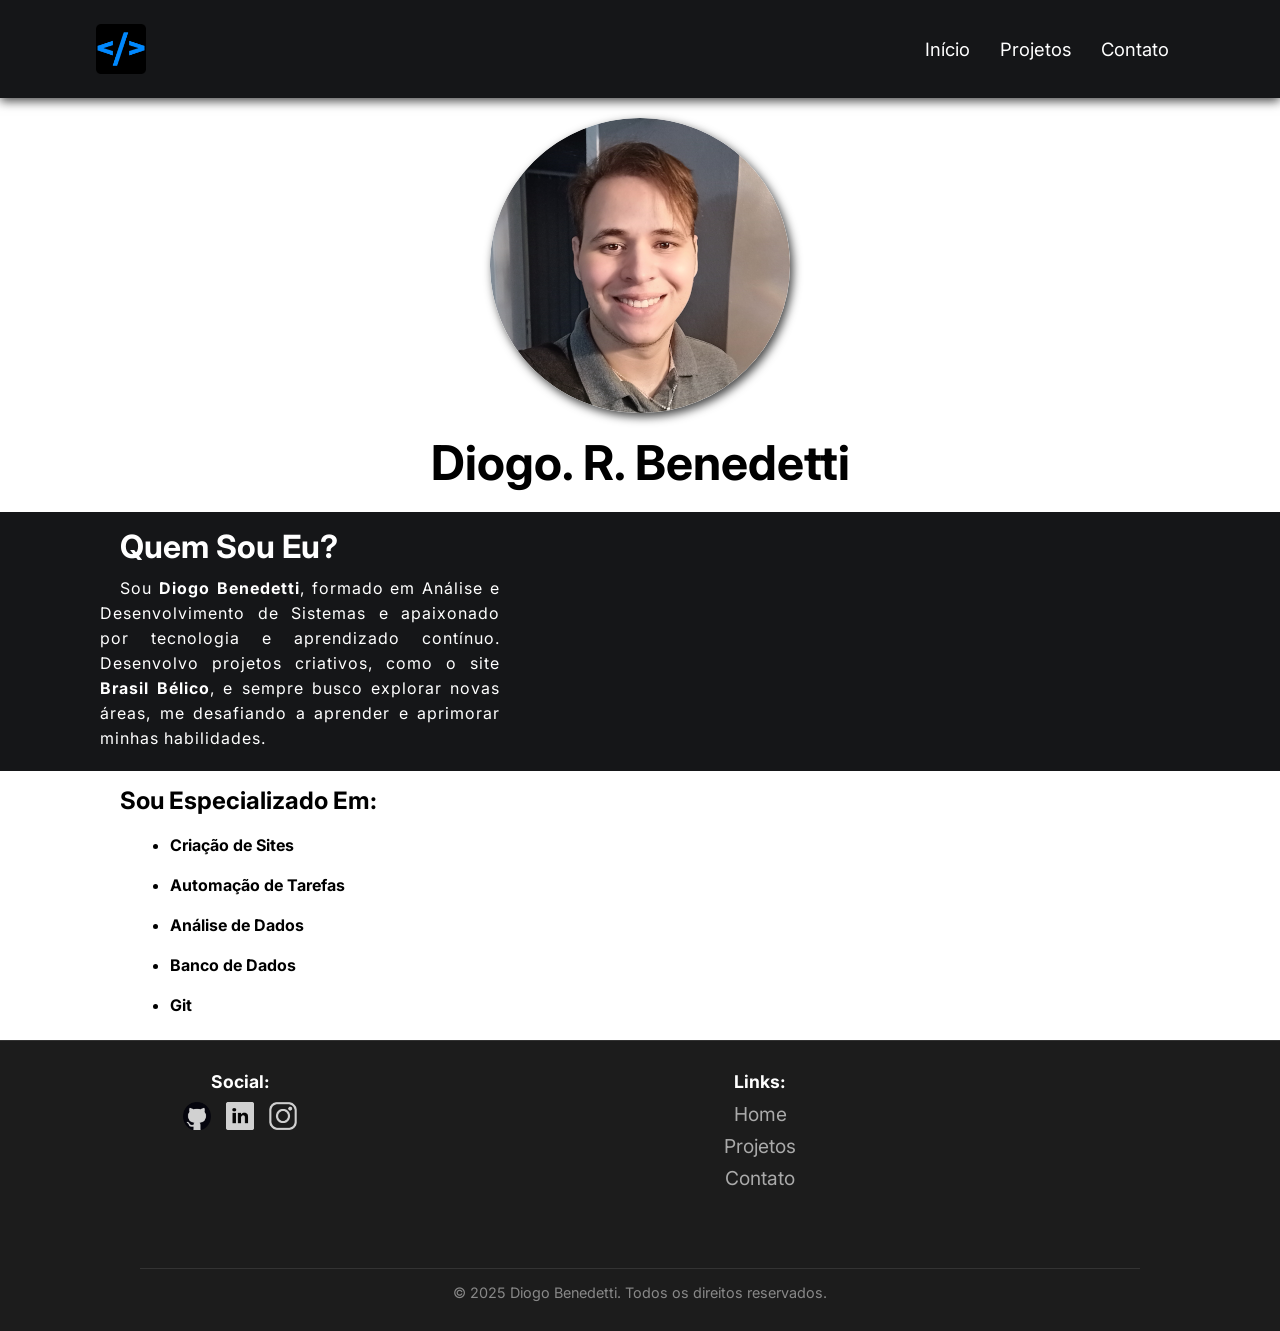
<file: index.html>
<!DOCTYPE html>
<html lang="pt-br">

<head>
    <meta charset="UTF-8">
    <meta http-equiv="X-UA-Compatible" content="IE=edge">
    <meta name="viewport" content="width=device-width, initial-scale=1.0">
    <link rel="shortcut icon" href="assets/images/favicon.ico" type="image/x-icon">
    <title>Diogo Benedetti</title>
    <link rel="stylesheet" href="assets/styles/nav/nav.css">
    <link rel="stylesheet" href="assets/styles/main/main.css">
    <link rel="stylesheet" href="assets/styles/footer/footer.css">
</head>

<body>
    <header>
        <nav class="nav-bar">
            <div class="logo">
                <img src="assets/images/logo-192.png" alt="">
            </div>
            <div class="nav-list">
                <ul>
                    <li class="nav-item"><a href="index.html" class="nav-link">Início</a></li>
                    <li class="nav-item"><a href="pages/projetos.html" class="nav-link">Projetos</a></li>
                    <li class="nav-item"><a href="pages/contato.html" class="nav-link">Contato</a></li>
                </ul>
            </div>

            <div class="mobile-menu-icon">
                <button onclick="menuShow()"><img class="icon" src="assets/images/menu_white_36dp.svg" alt=""></button>
            </div>
        </nav>
        <div class="mobile-menu">
            <ul>
                <li class="nav-item"><a href="index.html" class="nav-link">Início</a></li>
                <li class="nav-item"><a href="pages/projetos.html" class="nav-link">Projetos</a></li>
                <li class="nav-item"><a href="pages/contato.html" class="nav-link">Contato</a></li>
            </ul>

        </div>
    </header>

    <div class="foto_name">
        <img class="rosto" src="assets/images/foto-rosto-edit.png" alt="foto rosto">
        <h1>Diogo. R. Benedetti</h1>
    </div>

    <div class="sobre">
        <h1 class="sobre_titulo">Quem Sou Eu?</h1>
        <div class="sobre_text">
            <p>Sou <strong>Diogo Benedetti</strong>, formado em Análise e Desenvolvimento de Sistemas e apaixonado por tecnologia e aprendizado contínuo. Desenvolvo projetos criativos, como o site <a href="https://drbenedetti.github.io/Braguns/" target="_blank"><strong>Brasil Bélico</strong></a>, e sempre busco explorar novas áreas, me desafiando a aprender e aprimorar minhas habilidades.</p>

        </div>
    </div>

    <div class="especializacao">
        <div class="container">
            <h2>Sou Especializado Em:</h2>
            <ul>
                <li>Criação de Sites</li>
                <li>Automação de Tarefas</li>
                <li>Análise de Dados</li>
                <li>Banco de Dados</li>
                <li>Git</li>
                
            </ul>
        </div>
    </div>

    <footer>
        <div class="footer-container">
            
            <!-- Redes Sociais -->
            <div class="social_container">
            <div class="footer_social">
                <div class="footer_social_tittle">Social:</div>
                <div class="footer_social_itens">
                <a href="https://github.com/DRBenedetti" target="_blank" class="footer_social_link">
                    <img class="footer_social_images" src="assets/images/footer/github-logo-192.png" alt="GitHub">
                </a>
                <a href="https://www.linkedin.com/in/diogo-benedetti-a2a5252bb/" target="_blank" class="footer_social_link">
                    <img class="footer_social_images" src="assets/images/footer/linkedin-logo-192.png" alt="Linkedin">
                </a>
                <a href="https://www.instagram.com/diogo_benedetti/profilecard/?igsh=am9nYjEwM3drZ3E3" target="_blank" class="footer_social_link">
                    <img class="footer_social_images" src="assets/images/footer/instagram-logo-192.png" alt="Instagram">
                </a>
                </div>
            </div>
            </div>

            <!-- Links úteis -->
            <div class="links_container">
            <div class="links_tittle">Links:</div>
            <ul class="links_lista">
                <li class="item_footer"><a href="index.html" class="link_footer">Home</a></li>
                <li class="item_footer"><a href="pages/projetos.html" class="link_footer">Projetos</a></li>
                <li class="item_footer"><a href="pages/contato.html" class="link_footer">Contato</a></li>
            </ul>
            </div>

            <!-- Direitos -->
            <div class="footer_copy">
            © 2025 Diogo Benedetti. Todos os direitos reservados.
            </div>

        </div>
    </footer>

    <script src="assets/scripts/scripts.js"></script>
</body>
</html>
</file>
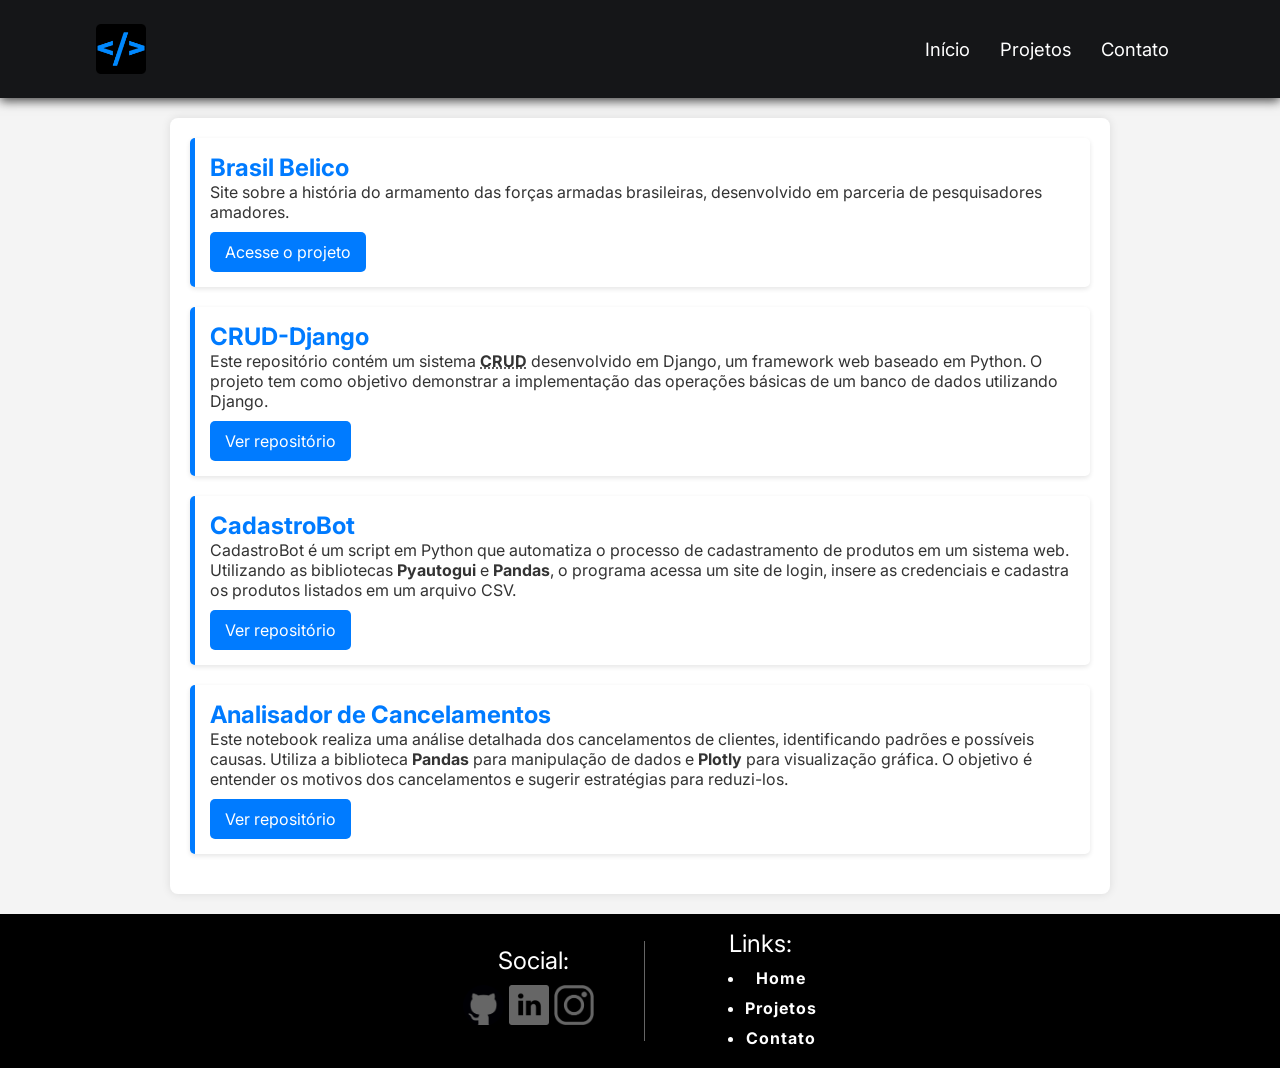
<file: projetos.html>
<html lang="pt-br">
<head>
    <meta charset="UTF-8">
    <meta name="viewport" content="width=device-width, initial-scale=1.0">
    <link rel="shortcut icon" href="imagens/favicon.ico" type="image/x-icon">
    <title>Projetos - Diogo Benedetti</title>
    <link rel="stylesheet" href="styles/nav/nav.css">
    <link rel="stylesheet" href="styles/projects/projects.css">
    <link rel="stylesheet" href="styles/footer/footer.css">
</head>
<body>
    <header>
        <nav class="nav-bar">
            <div class="logo">
                <img src="imagens/logo-192.png" alt="">
            </div>
            <div class="nav-list">
                <ul>
                    <li class="nav-item"><a href="index.html" class="nav-link">Início</a></li>
                    <li class="nav-item"><a href="projetos.html" class="nav-link">Projetos</a></li>
                    <li class="nav-item"><a href="#" class="nav-link">Contato</a></li>
                </ul>
            </div>

            <div class="mobile-menu-icon">
                <button onclick="menuShow()"><img class="icon" src="imagens/menu_white_36dp.svg" alt=""></button>
            </div>
        </nav>
        <div class="mobile-menu">
            <ul>
                <li class="nav-item"><a href="index.html" class="nav-link">Início</a></li>
                <li class="nav-item"><a href="projetos.html" class="nav-link">Projetos</a></li>
                <li class="nav-item"><a href="#" class="nav-link">Contato</a></li>
            </ul>

        </div>
    </header>
    <main>
        <section class="projeto">
            <h2>Brasil Belico</h2>
            <p>Site sobre a história do armamento das forças armadas brasileiras, desenvolvido em parceria de pesquisadores amadores.</p>
            <a href="https://drbenedetti.github.io/Braguns/" target="_blank">Acesse o projeto</a>
        </section>
        <section class="projeto">
            <h2>CRUD-Django</h2>
            <p>Este repositório contém um sistema <strong><abbr title="Create, Read, Update, Delete">CRUD</abbr></strong> desenvolvido em Django, um framework web baseado em Python. O projeto tem como objetivo demonstrar a implementação das operações básicas de um banco de dados utilizando Django.</p>
            <a href="https://github.com/DRBenedetti/CRUD-Django" target="_blank">Ver repositório</a>
        </section>
        <section class="projeto">
            <h2>CadastroBot</h2>
            <p>CadastroBot é um script em Python que automatiza o processo de cadastramento de produtos em um sistema web. Utilizando as bibliotecas <strong>Pyautogui</strong> e <strong>Pandas</strong>, o programa acessa um site de login, insere as credenciais e cadastra os produtos listados em um arquivo CSV.</p>
            <a href="https://github.com/DRBenedetti/CadastroBot" target="_blank">Ver repositório</a>
        </section>
        <section class="projeto">
            <h2>Analisador de Cancelamentos</h2>
            <p>Este notebook realiza uma análise detalhada dos cancelamentos de clientes, identificando padrões e possíveis causas. Utiliza a biblioteca <strong>Pandas</strong> para manipulação de dados e <strong>Plotly</strong> para visualização gráfica. O objetivo é entender os motivos dos cancelamentos e sugerir estratégias para reduzi-los.</p>
            <a href="https://github.com/DRBenedetti/Analise_Cancelamentos" target="_blank">Ver repositório</a>
        </section>
    </main>
    <footer>
        <div class="social_container">
            <div class="footer_social">
                <div class="footer_social_tittle">Social:</div>
            </div>
            <div class="footer_social_itens">
                <a href="https://github.com/DRBenedetti" target="_blank" class="footer_social_link"><img class="footer_social_images" src="imagens/footer/github-logo-192.png" alt="GitHub"></a>
                <a href="https://www.linkedin.com/in/diogo-benedetti-a2a5252bb/" target="_blank" class="footer_social_link"><img class="footer_social_images" src="imagens/footer/linkedin-logo-192.png" alt="Linkedin"></a>
                <a href="https://www.instagram.com/diogo_benedetti/profilecard/?igsh=am9nYjEwM3drZ3E3" target="_blank" class="footer_social_link"><img class="footer_social_images" src="imagens/footer/instagram-logo-192.png" alt="Instagram"></a>
                
            </div>
        </div>
        <div class="links_container">
            <div class="links_tittle">Links:</div>
            <ul>
                <li class="item_footer"><a href="index.html" class="link_footer">Home</a></li>
                <li class="item_footer"><a href="#" class="link_footer">Projetos</a></li>
                <li class="item_footer"><a href="#" class="link_footer">Contato</a></li>
            </ul>
        </div>
    </footer>

    <script src="scripts/scripts.js"></script>
</body>
</html>
</file>
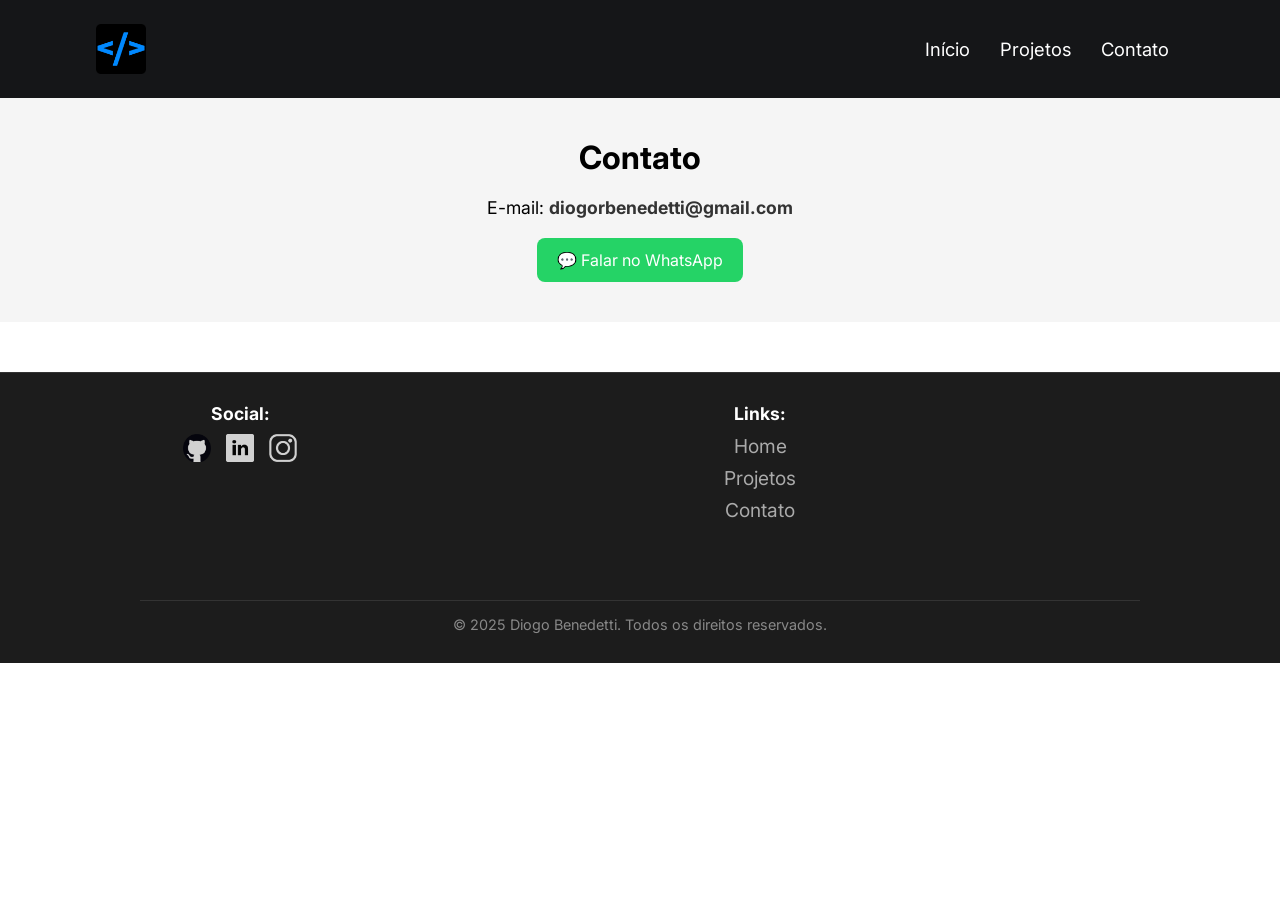
<file: pages/contato.html>
<html lang="pt-br">
<head>
    <meta charset="UTF-8">
    <meta name="viewport" content="width=device-width, initial-scale=1.0">
    <link rel="shortcut icon" href="../assets/images/favicon.ico" type="image/x-icon">
    <title>Contato - Diogo Benedetti</title>
    <link rel="stylesheet" href="../assets/styles/nav/nav.css">
    <link rel="stylesheet" href="../assets/styles/contato/contato.css">
    <link rel="stylesheet" href="../assets/styles/footer/footer.css">
</head>
<body>
    <header>
        <nav class="nav-bar">
            <div class="logo">
                <img src="../assets/images/logo-192.png" alt="">
            </div>
            <div class="nav-list">
                <ul>
                    <li class="nav-item"><a href="../index.html" class="nav-link">Início</a></li>
                    <li class="nav-item"><a href="projetos.html" class="nav-link">Projetos</a></li>
                    <li class="nav-item"><a href="contato.html" class="nav-link">Contato</a></li>
                </ul>
            </div>

            <div class="mobile-menu-icon">
                <button onclick="menuShow()"><img class="icon" src="../assets/images/menu_white_36dp.svg" alt=""></button>
            </div>
        </nav>
        <div class="mobile-menu">
            <ul>
                <li class="nav-item"><a href="../index.html" class="nav-link">Início</a></li>
                <li class="nav-item"><a href="projetos.html" class="nav-link">Projetos</a></li>
                <li class="nav-item"><a href="contato.html" class="nav-link">Contato</a></li>
            </ul>

        </div>
    </header>
    <main>
        <section id="contato" class="contato-section">
        <h2 class="contato-titulo">Contato</h2>
        
        <div class="contato-container">
            <p class="contato-descricao">
            E-mail: <span class="email-texto">diogorbenedetti@gmail.com</span>
            </p>
            
            <div class="contato-botoes">
            <a href="https://wa.me/5555999760044?text=Ol%C3%A1%2C%20Diogo!%20Encontrei%20seu%20portf%C3%B3lio%20e%20gostaria%20de%20conversar%20com%20voc%C3%AA%20sobre%20seus%20projetos.%20Voc%C3%AA%20tem%20um%20momento%20para%20falar%3F" 
                target="_blank"
                class="botao-whatsapp">
                💬 Falar no WhatsApp
            </a>
            </div>
        </div>
        </section>

    </main>

    <div style="height: 50px;"></div> <!-- So pra se parar ! -->

    <footer>
        <div class="footer-container">
            
            <!-- Redes Sociais -->
            <div class="social_container">
            <div class="footer_social">
                <div class="footer_social_tittle">Social:</div>
                <div class="footer_social_itens">
                <a href="https://github.com/DRBenedetti" target="_blank" class="footer_social_link">
                    <img class="footer_social_images" src="../assets/images/footer/github-logo-192.png" alt="GitHub">
                </a>
                <a href="https://www.linkedin.com/in/diogo-benedetti-a2a5252bb/" target="_blank" class="footer_social_link">
                    <img class="footer_social_images" src="../assets/images/footer/linkedin-logo-192.png" alt="Linkedin">
                </a>
                <a href="https://www.instagram.com/diogo_benedetti/profilecard/?igsh=am9nYjEwM3drZ3E3" target="_blank" class="footer_social_link">
                    <img class="footer_social_images" src="../assets/images/footer/instagram-logo-192.png" alt="Instagram">
                </a>
                </div>
            </div>
            </div>

            <!-- Links úteis -->
            <div class="links_container">
            <div class="links_tittle">Links:</div>
            <ul class="links_lista">
                <li class="item_footer"><a href="../index.html" class="link_footer">Home</a></li>
                <li class="item_footer"><a href="projetos.html" class="link_footer">Projetos</a></li>
                <li class="item_footer"><a href="contato.html" class="link_footer">Contato</a></li>
            </ul>
            </div>

            <!-- Direitos -->
            <div class="footer_copy">
            © 2025 Diogo Benedetti. Todos os direitos reservados.
            </div>

        </div>
    </footer>


    <script src="../assets/scripts/scripts_pages.js"></script>
</body>
</html>
</file>
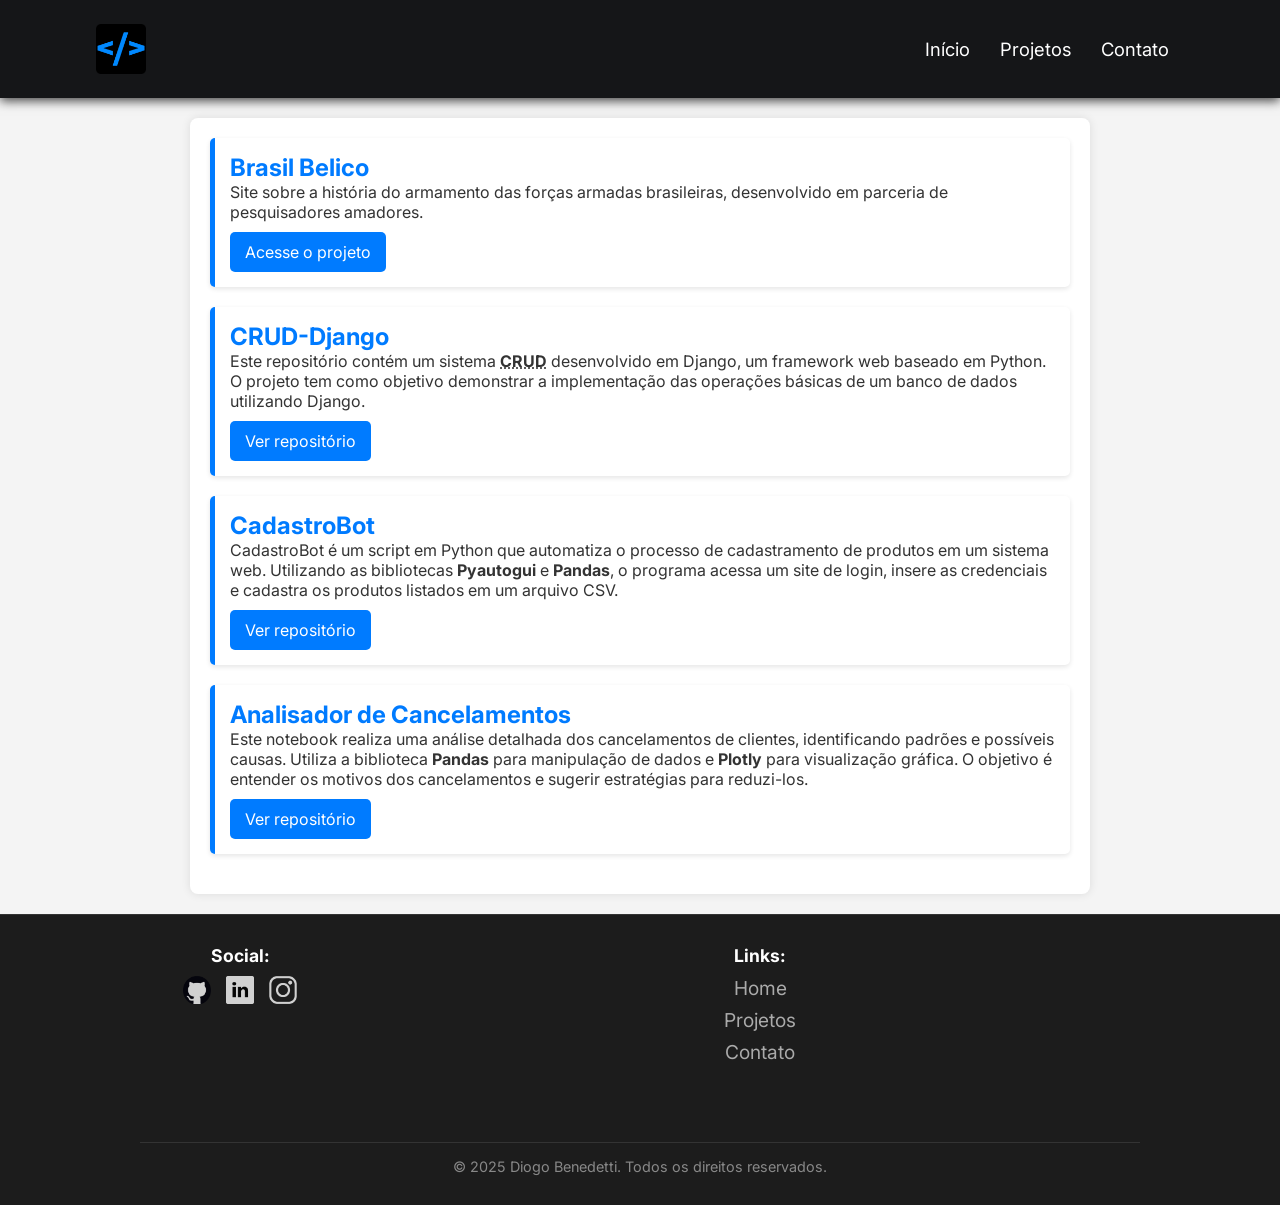
<file: pages/projetos.html>
<html lang="pt-br">
<head>
    <meta charset="UTF-8">
    <meta name="viewport" content="width=device-width, initial-scale=1.0">
    <link rel="shortcut icon" href="../assets/images/favicon.ico" type="image/x-icon">
    <title>Projetos - Diogo Benedetti</title>
    <link rel="stylesheet" href="../assets/styles/nav/nav.css">
    <link rel="stylesheet" href="../assets/styles/projects/projects.css">
    <link rel="stylesheet" href="../assets/styles/footer/footer.css">
</head>
<body>
    <header>
        <nav class="nav-bar">
            <div class="logo">
                <img src="../assets/images/logo-192.png" alt="">
            </div>
            <div class="nav-list">
                <ul>
                    <li class="nav-item"><a href="../index.html" class="nav-link">Início</a></li>
                    <li class="nav-item"><a href="projetos.html" class="nav-link">Projetos</a></li>
                    <li class="nav-item"><a href="contato.html" class="nav-link">Contato</a></li>
                </ul>
            </div>

            <div class="mobile-menu-icon">
                <button onclick="menuShow()"><img class="icon" src="../assets/images/menu_white_36dp.svg" alt=""></button>
            </div>
        </nav>
        <div class="mobile-menu">
            <ul>
                <li class="nav-item"><a href="../index.html" class="nav-link">Início</a></li>
                <li class="nav-item"><a href="projetos.html" class="nav-link">Projetos</a></li>
                <li class="nav-item"><a href="contato.html" class="nav-link">Contato</a></li>
            </ul>

        </div>
    </header>
    <main>
        <section class="projeto">
            <h2>Brasil Belico</h2>
            <p>Site sobre a história do armamento das forças armadas brasileiras, desenvolvido em parceria de pesquisadores amadores.</p>
            <a href="https://drbenedetti.github.io/Braguns/" target="_blank">Acesse o projeto</a>
        </section>
        <section class="projeto">
            <h2>CRUD-Django</h2>
            <p>Este repositório contém um sistema <strong><abbr title="Create, Read, Update, Delete">CRUD</abbr></strong> desenvolvido em Django, um framework web baseado em Python. O projeto tem como objetivo demonstrar a implementação das operações básicas de um banco de dados utilizando Django.</p>
            <a href="https://github.com/DRBenedetti/CRUD-Django" target="_blank">Ver repositório</a>
        </section>
        <section class="projeto">
            <h2>CadastroBot</h2>
            <p>CadastroBot é um script em Python que automatiza o processo de cadastramento de produtos em um sistema web. Utilizando as bibliotecas <strong>Pyautogui</strong> e <strong>Pandas</strong>, o programa acessa um site de login, insere as credenciais e cadastra os produtos listados em um arquivo CSV.</p>
            <a href="https://github.com/DRBenedetti/CadastroBot" target="_blank">Ver repositório</a>
        </section>
        <section class="projeto">
            <h2>Analisador de Cancelamentos</h2>
            <p>Este notebook realiza uma análise detalhada dos cancelamentos de clientes, identificando padrões e possíveis causas. Utiliza a biblioteca <strong>Pandas</strong> para manipulação de dados e <strong>Plotly</strong> para visualização gráfica. O objetivo é entender os motivos dos cancelamentos e sugerir estratégias para reduzi-los.</p>
            <a href="https://github.com/DRBenedetti/Analise_Cancelamentos" target="_blank">Ver repositório</a>
        </section>
    </main>
    <footer>
        <div class="footer-container">
            
            <!-- Redes Sociais -->
            <div class="social_container">
            <div class="footer_social">
                <div class="footer_social_tittle">Social:</div>
                <div class="footer_social_itens">
                <a href="https://github.com/DRBenedetti" target="_blank" class="footer_social_link">
                    <img class="footer_social_images" src="../assets/images/footer/github-logo-192.png" alt="GitHub">
                </a>
                <a href="https://www.linkedin.com/in/diogo-benedetti-a2a5252bb/" target="_blank" class="footer_social_link">
                    <img class="footer_social_images" src="../assets/images/footer/linkedin-logo-192.png" alt="Linkedin">
                </a>
                <a href="https://www.instagram.com/diogo_benedetti/profilecard/?igsh=am9nYjEwM3drZ3E3" target="_blank" class="footer_social_link">
                    <img class="footer_social_images" src="../assets/images/footer/instagram-logo-192.png" alt="Instagram">
                </a>
                </div>
            </div>
            </div>

            <!-- Links úteis -->
            <div class="links_container">
            <div class="links_tittle">Links:</div>
            <ul class="links_lista">
                <li class="item_footer"><a href="../index.html" class="link_footer">Home</a></li>
                <li class="item_footer"><a href="projetos.html" class="link_footer">Projetos</a></li>
                <li class="item_footer"><a href="contato.html" class="link_footer">Contato</a></li>
            </ul>
            </div>

            <!-- Direitos -->
            <div class="footer_copy">
            © 2025 Diogo Benedetti. Todos os direitos reservados.
            </div>

        </div>
    </footer>


    <script src="../assets/scripts/scripts_pages.js"></script>
</body>
</html>
</file>
<file: assets/styles/nav/nav.css>
@import url('https://fonts.googleapis.com/css2?family=Inter:wght@200;300;400;500&display=swap');

* {
    padding: 0;
    margin: 0;
    box-sizing: border-box;
    font-family: 'Inter', sans-serif;
}

header {
    background-color: #151618;
    box-shadow: 0px 3px 10px #464646;
}

.nav-bar {
    display: flex;
    justify-content: space-between;
    padding: 1.5rem 6rem;
}

.logo {
    display: flex;
    align-items: center;
}

.logo img {
    height: 50px;
}

.nav-list {
    display: flex;
    align-items: center;
}

.nav-list ul {
    display: flex;
    justify-content: center;
    list-style: none;
}

.nav-item {
    margin: 0 15px;
}

.nav-link {
    text-decoration: none;
    font-size: 1.15rem;
    color: #fff;
    font-weight: 400;
}

.mobile-menu-icon {
    display: none;
}

.mobile-menu {
    display: none;
}

/* Rosto e Nome */

.foto_name {
    margin: 20px;
    
}

.foto_name .rosto {
    display: block;
    margin-inline: auto;
    border-radius: 50%;
    box-shadow: 3px 4px 10px #464646;
}

.foto_name h1 {
    text-align: center;
    margin-top: 20px;
    font-size: 3rem;
}

@media screen and (max-width: 550px) {
    .nav-bar {
        padding: 1.5rem 4rem;
    }
    .nav-item {
        display: none;
    }
    .login-button {
        display: none;
    }
    .mobile-menu-icon {
        display: flex;
    }
    .mobile-menu-icon button {
        background-color: transparent;
        border: none;
        cursor: pointer;
    }
    .mobile-menu ul {
        display: flex;
        flex-direction: column;
        text-align: center;
        padding-bottom: 1rem;
    }
    .mobile-menu .nav-item {
        display: block;
        padding: 10px 0px;
        border-radius: 5px;
    }

    .mobile-menu .nav-item:hover {
        background-color: #0088fe;
    }
    
    .open {
        display: block;
    }

    /* Rosto e Nome */

    .foto_name h1 {
        text-align: center;
        margin-top: 20px;
        font-size: 1.90rem;
    }

    header {
        padding-bottom: 15px;
    }
}
</file>
<file: assets/styles/main/main.css>
@charset "UTF-8";

body {
    height: 100dvh;
}

.sobre {
    background-color: #151618;
    color: #fff;
}

.sobre_titulo {
    padding: 15px 0px 10px 120px;
}

.sobre_text {
    font-family: Arial, Helvetica, sans-serif;
    max-width: 500px;
    padding-left: 100px;
    letter-spacing: 1px;
}

.sobre_text p {
    text-align: justify;
    line-height: 25px;
    text-indent: 20px;
    padding-bottom: 20px;
    
}

.especializacao {
    font-family: 'Inter', sans-serif;
    padding-bottom: 15px;
}

.especializacao .container {
    max-width: 500px;
}

.especializacao h2 {
    padding: 15px 0px 10px 120px;
}

.especializacao ul {
    padding-left: 170px;
}

.especializacao ul li {
    font-weight: bold;
    padding: 10px 0px;

}

.sobre_text p a{
    color: #FFF;
    text-decoration: none;
    font-weight: bold;
}

.sobre_text p a:hover {
    color: #0088FF;
    text-decoration: underline;
}


@media screen and (max-width: 640px){
    .sobre_titulo {
        padding-left: 20px;
        
    }

    .sobre_text {
        padding-left: 20px;
        padding-right: 20px;
    }
    
    .especializacao h2 {
        padding-left: 20px;
    }
    
    .especializacao ul {
        padding-left: 60px;
    }
}
</file>
<file: assets/styles/footer/footer.css>
footer {
  background-color: #1c1c1c;
  padding: 30px 20px;
  border-top: 1px solid #333;
  font-size: 1.2rem;
  color: #ccc;
}

.footer-container {
  max-width: 1000px;
  margin: auto;
  display: flex;
  flex-wrap: wrap;
  justify-content: space-between;
  gap: 40px;
  text-align: center;
}

.footer_social,
.links_container {
  flex: 1;
  min-width: 200px;
}

.footer_social_tittle,
.links_tittle {
  font-weight: bold;
  margin-bottom: 10px;
  font-size: 1.1rem;
  color: #fff;
}

.footer_social_itens {
  display: flex;
  justify-content: center;
  gap: 15px;
  margin-top: 10px;
}

.footer_social_images {
  width: 28px;
  height: 28px;
  opacity: 0.8;
  transition: opacity 0.3s;

}

.footer_social_images:hover {
  opacity: 1;
}

.links_lista {
  list-style: none;
  padding: 0;
  margin: 0;
}

.item_footer {
  margin: 8px 0;
}

.link_footer {
  color: #aaa;
  text-decoration: none;
  transition: color 0.3s;
}

.link_footer:hover {
  color: #1e90ff;
}

.footer_copy {
  width: 100%;
  margin-top: 30px;
  font-size: 0.9rem;
  color: #888;
  text-align: center;
  border-top: 1px solid #333;
  padding-top: 15px;
}

/* Responsivo: ajuste para mobile */
@media (max-width: 600px) {
  footer {
    font-size: 1.2rem;
  }

  .footer_social_tittle,
  .links_tittle {
    font-size: 1rem;
  }

  .footer_copy {
    font-size: 0.8rem;
  }

  .footer_social_itens {
    gap: 12px;
  }

  .footer_social_images {
    width: 24px;
    height: 24px;
  }
}
</file>
<file: styles/nav/nav.css>
@import url('https://fonts.googleapis.com/css2?family=Inter:wght@200;300;400;500&display=swap');
* {
    padding: 0;
    margin: 0;
    font-family: 'Inter', sans-serif;
}

header {
    background-color: #151618;
    box-shadow: 0px 3px 10px #464646;
}

.nav-bar {
    display: flex;
    justify-content: space-between;
    padding: 1.5rem 6rem;
}

.logo {
    display: flex;
    align-items: center;
}

.logo img {
    height: 50px;
}

.nav-list {
    display: flex;
    align-items: center;
}

.nav-list ul {
    display: flex;
    justify-content: center;
    list-style: none;
}

.nav-item {
    margin: 0 15px;
}

.nav-link {
    text-decoration: none;
    font-size: 1.15rem;
    color: #fff;
    font-weight: 400;
}

.mobile-menu-icon {
    display: none;
}

.mobile-menu {
    display: none;
}

/* Rosto e Nome */

.foto_name {
    margin: 20px;
    
}

.foto_name .rosto {
    display: block;
    margin-inline: auto;
    border-radius: 50%;
    box-shadow: 3px 4px 10px #464646;
}

.foto_name h1 {
    text-align: center;
    margin-top: 20px;
    font-size: 3rem;
}

@media screen and (max-width: 550px) {
    .nav-bar {
        padding: 1.5rem 4rem;
    }
    .nav-item {
        display: none;
    }
    .login-button {
        display: none;
    }
    .mobile-menu-icon {
        display: flex;
    }
    .mobile-menu-icon button {
        background-color: transparent;
        border: none;
        cursor: pointer;
    }
    .mobile-menu ul {
        display: flex;
        flex-direction: column;
        text-align: center;
        padding-bottom: 1rem;
    }
    .mobile-menu .nav-item {
        display: block;
        padding: 10px 0px;
        border-radius: 5px;
    }

    .mobile-menu .nav-item:hover {
        background-color: #0088fe;
    }
    
    .open {
        display: block;
    }

    /* Rosto e Nome */

    .foto_name h1 {
        text-align: center;
        margin-top: 20px;
        font-size: 1.90rem;
    }

    header {
        padding-bottom: 15px;
    }
}
</file>
<file: styles/projects/projects.css>
body {
    font-family: Arial, sans-serif;
    margin: 0;
    padding: 0;
    background-color: #f4f4f4;
    color: #333;
}

main {
    max-width: 900px;
    margin: 20px auto;
    padding: 20px;
    background-color: white;
    box-shadow: 0 0 10px rgba(0, 0, 0, 0.1);
    border-radius: 8px;
}

.projeto {
    background-color: #fff;
    padding: 15px;
    margin-bottom: 20px;
    border-left: 5px solid #007BFF;
    box-shadow: 0 2px 5px rgba(0, 0, 0, 0.1);
    border-radius: 5px;
}

.projeto h2 {
    margin-top: 0;
    color: #007BFF;
}

.projeto a {
    display: inline-block;
    margin-top: 10px;
    text-decoration: none;
    color: white;
    background-color: #007BFF;
    padding: 10px 15px;
    border-radius: 5px;
    transition: 0.3s;
}

.projeto a:hover {
    background-color: #0056b3;
}

footer {
    text-align: center;
    padding: 15px;
    background-color: #222;
    color: white;
    position: relative;
    bottom: 0;
    width: 100%;
}
</file>
<file: styles/footer/footer.css>
@charset "UTF-8";

footer {
    display: flex;
    justify-content: center;
    align-items: center;
    background-color: #000000;
    color: #FFF;
    font-family: Arial, Helvetica, sans-serif;
    padding: 10px 0px;
    bottom: 0px;
}

.social_container {
    height: 100px;
    align-items: center;
    flex-direction: column;
    border-right: 1px solid #666;
    padding-right: 50px;
    
}

.footer_social_tittle {
    font-size: 1.5rem;
    padding: 5px 0px 10px 10px;
}

.footer_social_itens {
    display: flex;
    gap: 0px 5px;
}

.footer_social_images {
    height: 40px;
    opacity: .4;
}

.footer_social_images:hover {
    transition: .3s;
    opacity: 1;
}

/*  LINKS DO FOOTER    */

.links_container {
    margin-left: 50px;
}

.links_tittle {
    font-size: 1.5rem;
    padding: 5px 0px 10px 10px;
}

.item_footer {
    margin: 0px 0px 10px 50px;
}

.link_footer {
    color: #fff;
    text-decoration: none;
    font-weight: bold;
    letter-spacing: 1px;
}

.link_footer:hover {
    color: #0088FF;
}


@media screen and (max-width: 505px){
    footer {
        display: flex;
        flex-direction: column;
        height: 300px;
    }

    .social_container {
        border-right: none;
        border-bottom: 1px solid #666;
        padding-top: 10px;
        padding-bottom: 30px;
        width: 80%;
    }

    .footer_social_itens {
        display: flex;
        gap: 10px 5px 10px 5px;
    }

    /*  LINKS DO FOOTER    */

    .links_container {
        display: flex;
        justify-content: start;
        flex-direction: column;
        width: 80%;
    }

    .item_footer {
        margin: 0px 0px 20px 40px;
    }

    .links_tittle {
        padding: 20px 0px 10px 0px;
    }
}
</file>
<file: assets/styles/contato/contato.css>
.contato-section {
  padding: 40px;
  background-color: #f5f5f5;
}

.contato-titulo {
  text-align: center;
  font-size: 2em;
  margin-bottom: 20px;
}

.contato-container {
  max-width: 600px;
  margin: auto;
  text-align: center;
}

.contato-descricao {
  font-size: 1.1em;
  margin-bottom: 20px;
}

.email-texto {
  font-weight: bold;
  color: #333;
  user-select: all;
}

.contato-botoes {
  margin-top: 10px;
}

.botao-whatsapp {
  display: inline-block;
  text-decoration: none;
  color: white;
  padding: 12px 20px;
  border-radius: 8px;
  background-color: #25D366;
  transition: background-color 0.3s ease;
}

.botao-whatsapp:hover {
  background-color: #1da851;
}
</file>
<file: assets/styles/projects/projects.css>
body {
    font-family: Arial, sans-serif;
    margin: 0;
    padding: 0;
    background-color: #f4f4f4;
    color: #333;
}

main {
    max-width: 900px;
    margin: 20px auto;
    padding: 20px;
    background-color: white;
    box-shadow: 0 0 10px rgba(0, 0, 0, 0.1);
    border-radius: 8px;
}

.projeto {
    background-color: #fff;
    padding: 15px;
    margin-bottom: 20px;
    border-left: 5px solid #007BFF;
    box-shadow: 0 2px 5px rgba(0, 0, 0, 0.1);
    border-radius: 5px;
}

.projeto h2 {
    margin-top: 0;
    color: #007BFF;
}

.projeto a {
    display: inline-block;
    margin-top: 10px;
    text-decoration: none;
    color: white;
    background-color: #007BFF;
    padding: 10px 15px;
    border-radius: 5px;
    transition: 0.3s;
}

.projeto a:hover {
    background-color: #0056b3;
}

footer {
    text-align: center;
    padding: 15px;
    background-color: #222;
    color: white;
    position: relative;
    bottom: 0;
    width: 100%;
}
</file>
